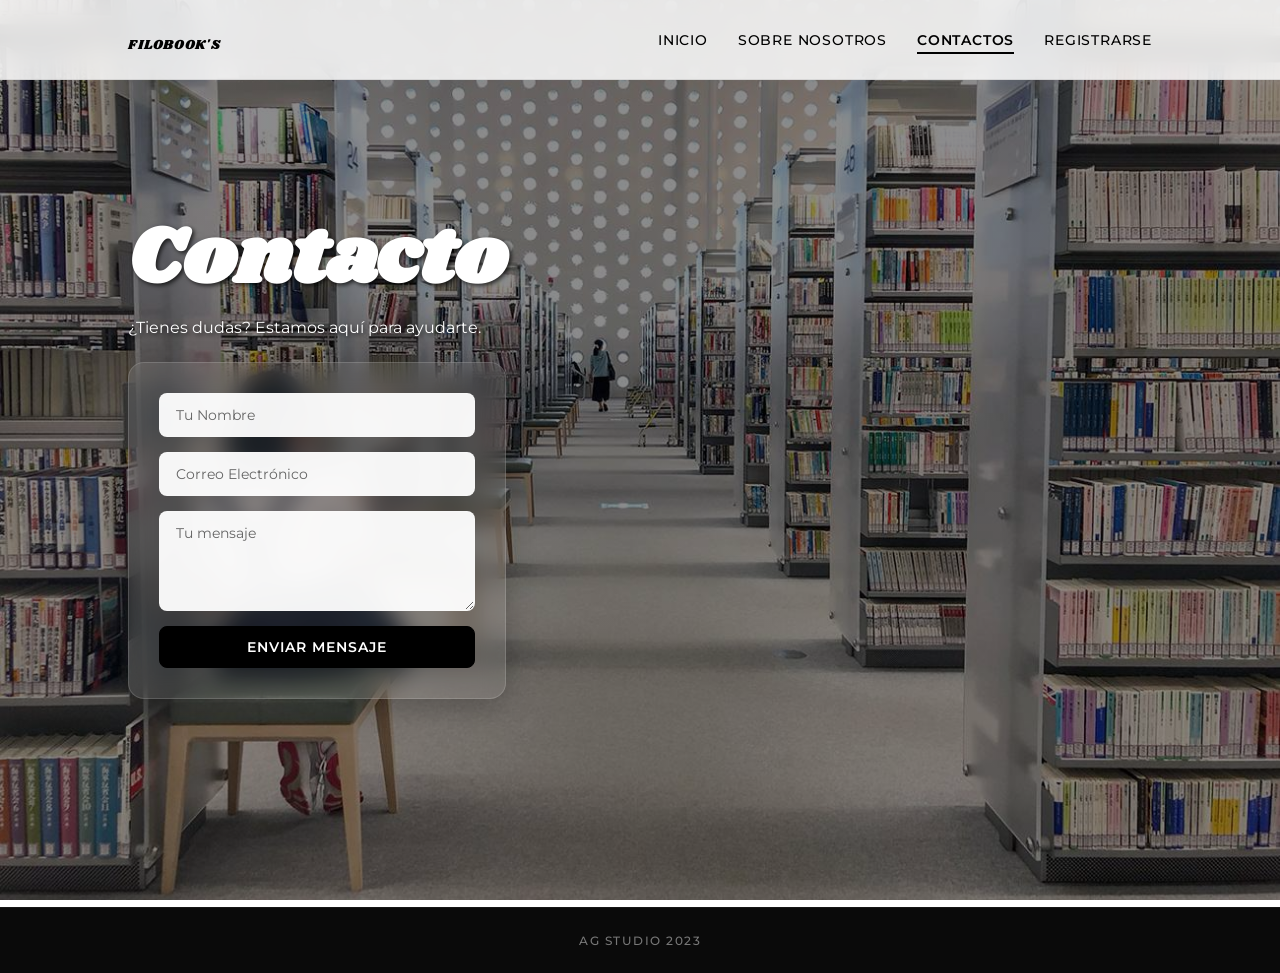
<file: contactos.html>
<!DOCTYPE html>
<html lang="es">
<head>
    <meta charset="UTF-8">
    <meta name="viewport" content="width=device-width, initial-scale=1.0">
    <link rel="stylesheet" href="style.css">
    <title>Contactos - FiloBook's</title>
</head>
<body>
   <nav>
        <div class="nav-container">
            <h1 class="brand"><a href="index.html">FiloBook's</a></h1>
            <input type="checkbox" id="nav-toggle" class="nav-toggle">
            <label for="nav-toggle" class="nav-toggle-label">
                <span></span>
            </label>
            <div class="nav-links">
                <a href="index.html">Inicio</a>
                <a href="sobre-nosotros.html">Sobre nosotros</a>
                <a href="contactos.html" class="active">Contactos</a>
                <a href="login.html">Registrarse</a>
            </div>
        </div>
   </nav>

   <section class="hero section-1">
     <div class="content left">
        <h2 class="logo-text">Contacto</h2>
        <p class="text-b">¿Tienes dudas? Estamos aquí para ayudarte.</p>
         <form class="hero-form-card">
             <input type="text" placeholder="Tu Nombre" required>
             <input type="email" placeholder="Correo Electrónico" required>
             <textarea placeholder="Tu mensaje" required></textarea>
             <button type="submit" class="btn-dark-form">Enviar Mensaje</button>
         </form>
     </div>
   </section>

   <footer class="footer"><p> Ag Studio 2023 </p></footer>
</body>
</html>
</file>
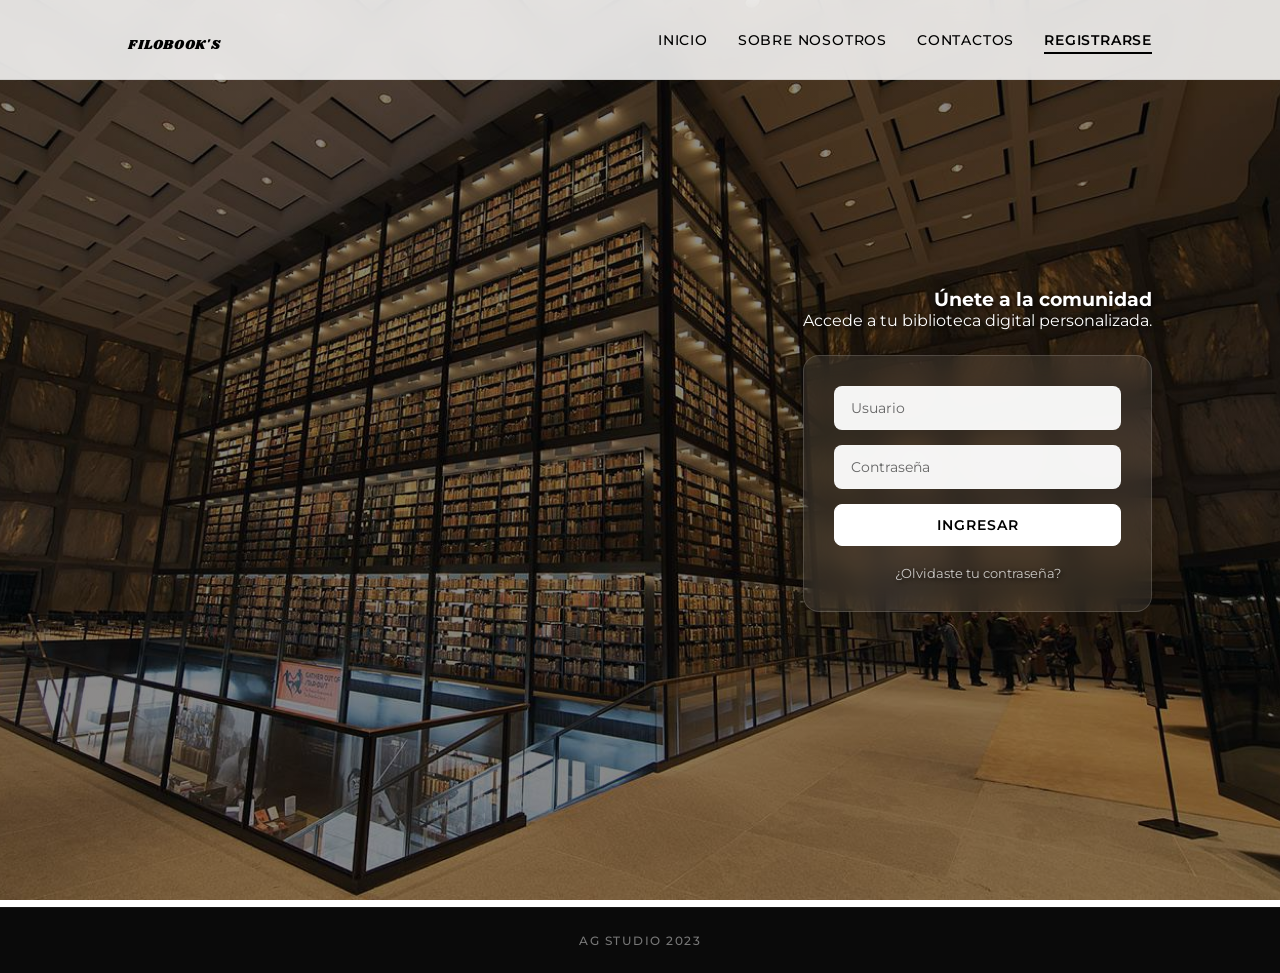
<file: login.html>
<!DOCTYPE html>
<html lang="es">
<head>
    <meta charset="UTF-8">
    <meta name="viewport" content="width=device-width, initial-scale=1.0">
    <link rel="stylesheet" href="style.css">
    <title>Login - FiloBook's</title>
</head>
<body>
   <nav>
        <div class="nav-container">
            <h1 class="brand"><a href="index.html">FiloBook's</a></h1>
            <input type="checkbox" id="nav-toggle" class="nav-toggle">
            <label for="nav-toggle" class="nav-toggle-label">
                <span></span>
            </label>
            <div class="nav-links">
                <a href="index.html">Inicio</a>
                <a href="sobre-nosotros.html">Sobre nosotros</a>
                <a href="contactos.html">Contactos</a>
                <a href="login.html" class="active">Registrarse</a>
            </div>
        </div>
   </nav>

   <section class="hero section-2">
    <div class="content right">
        <h3 class="title-b">Únete a la comunidad</h3>
        <p class="text-b">Accede a tu biblioteca digital personalizada.</p>
         <form class="hero-form-card">
             <input type="text" placeholder="Usuario" required>
             <input type="password" placeholder="Contraseña" required>
             <button type="submit" class="btn-light">Ingresar</button>
             <a href="#" class="forgot-pass">¿Olvidaste tu contraseña?</a>
         </form>
    </div>
   </section>

   <footer class="footer"><p> Ag Studio 2023 </p></footer>
</body>
</html>
</file>
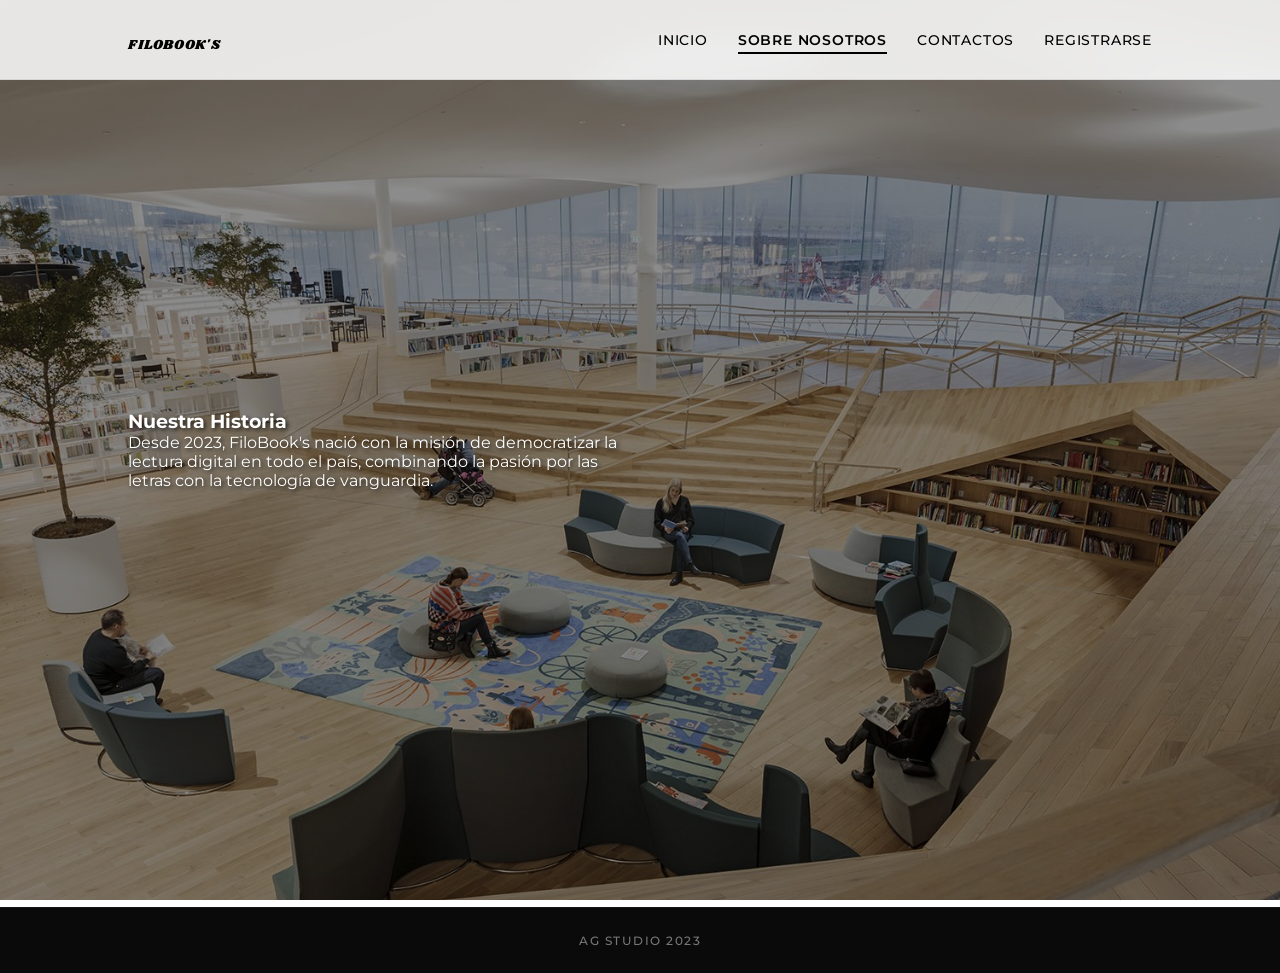
<file: sobre-nosotros.html>
<!DOCTYPE html>
<html lang="es">
<head>
    <meta charset="UTF-8">
    <meta name="viewport" content="width=device-width, initial-scale=1.0">
    <link rel="stylesheet" href="style.css">
    <title>Sobre Nosotros - FiloBook's</title>
</head>
<body>
   <nav>
        <div class="nav-container">
            <h1 class="brand"><a href="index.html">FiloBook's</a></h1>
            <input type="checkbox" id="nav-toggle" class="nav-toggle">
            <label for="nav-toggle" class="nav-toggle-label">
                <span></span>
            </label>
            <div class="nav-links">
                <a href="index.html">Inicio</a>
                <a href="sobre-nosotros.html" class="active">Sobre nosotros</a>
                <a href="contactos.html">Contactos</a>
                <a href="login.html">Registrarse</a>
            </div>
        </div>
   </nav>

   <section class="hero section-3">
    <div class="content left">
        <h3 class="title">Nuestra Historia</h3>
        <p class="text">Desde 2023, FiloBook's nació con la misión de democratizar la lectura digital en todo el país, combinando la pasión por las letras con la tecnología de vanguardia.</p>
    </div>
   </section>

   <footer class="footer"><p> Ag Studio 2023 </p></footer>
</body>
</html>
</file>
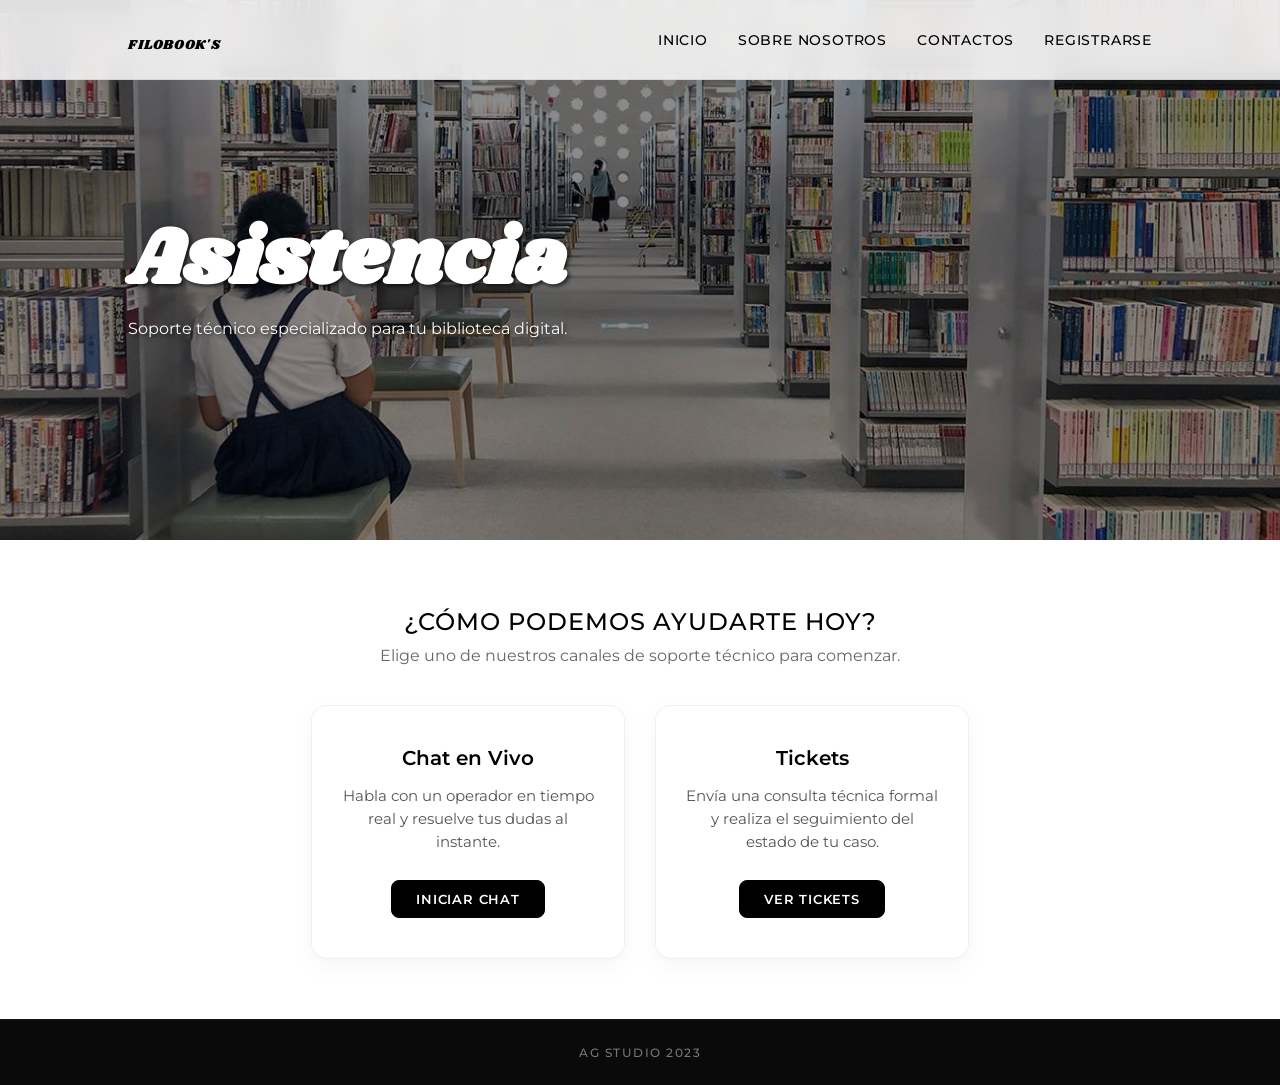
<file: pages/asistencia.html>
<!DOCTYPE html>
<html lang="es">
<head>
    <meta charset="UTF-8">
    <meta name="viewport" content="width=device-width, initial-scale=1.0">
    <link rel="stylesheet" href="../style.css">
    <title>Asistencia - FiloBook's</title>
</head>
<body>
   <nav>
        <div class="nav-container">
            <h1 class="brand"><a href="../index.html">FiloBook's</a></h1>
            <input type="checkbox" id="nav-toggle" class="nav-toggle">
            <label for="nav-toggle" class="nav-toggle-label">
                <span></span>
            </label>
            <div class="nav-links">
                <a href="../index.html">Inicio</a>
                <a href="../sobre-nosotros.html">Sobre nosotros</a>
                <a href="../contactos.html">Contactos</a>
                <a href="../login.html">Registrarse</a>
            </div>
        </div>
   </nav>

   <section class="hero section-1" style="height: 60vh;">
     <div class="content left">
        <h2 class="logo-text">Asistencia</h2>
        <p class="text-b">Soporte técnico especializado para tu biblioteca digital.</p>
     </div>
   </section>

    <main style="padding: 60px 10%; text-align: center; max-width: 1200px; margin: 0 auto;">
        <h3 style="margin-bottom: 10px; font-size: 24px; font-weight: 500; text-transform: uppercase; letter-spacing: 1px;">¿Cómo podemos ayudarte hoy?</h3>
        <p style="color: #666; margin-bottom: 30px;">Elige uno de nuestros canales de soporte técnico para comenzar.</p>
        <div class="support-grid">
            <div class="support-card">
                <a href="chat-vivo.html">Chat en Vivo</a>
                <p>Habla con un operador en tiempo real y resuelve tus dudas al instante.</p>
                <a href="chat-vivo.html" class="support-btn">Iniciar Chat</a>
            </div>
            <div class="support-card">
                <a href="consultas-ticket.html">Tickets</a>
                <p>Envía una consulta técnica formal y realiza el seguimiento del estado de tu caso.</p>
                <a href="consultas-ticket.html" class="support-btn">Ver Tickets</a>
            </div>
        </div>
    </main>

   <footer class="footer"><p> Ag Studio 2023 </p></footer>
</body>
</html>
</file>
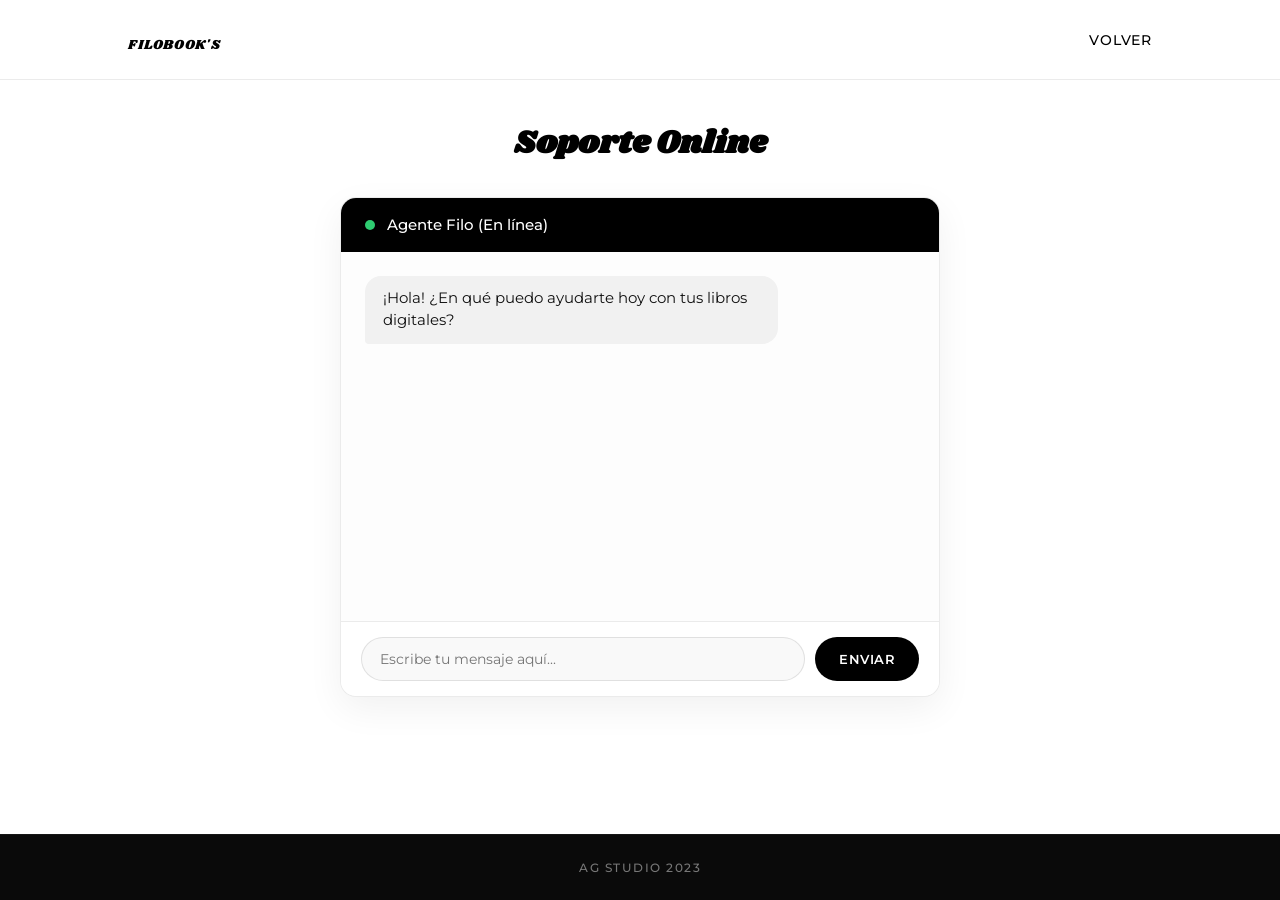
<file: pages/chat-vivo.html>
<!DOCTYPE html>
<html lang="es">
<head>
    <meta charset="UTF-8">
    <meta name="viewport" content="width=device-width, initial-scale=1.0">
    <link rel="stylesheet" href="../style.css">
    <title>Chat en Vivo - FiloBook's</title>
</head>
<body>
   <nav>
        <div class="nav-container">
            <h1 class="brand"><a href="../index.html">FiloBook's</a></h1>
            <div class="nav-links">
                <a href="asistencia.html" class="back-link">Volver</a>
            </div>
        </div>
   </nav>

    <main class="main-content">
        <h2 class="logo-text" style="color: #000; text-align: center; font-size: 2rem; margin-bottom: 10px;">Soporte Online</h2>
        <div class="chat-window">
            <div class="chat-header">
                <div class="chat-header-dot"></div>
                <span style="font-weight: 500; font-size: 14.5px;">Agente Filo (En línea)</span>
            </div>
            <div class="chat-body">
                <div class="msg bot">¡Hola! ¿En qué puedo ayudarte hoy con tus libros digitales?</div>
            </div>
            <form class="chat-footer" onsubmit="event.preventDefault();">
                <input type="text" placeholder="Escribe tu mensaje aquí..." required>
                <button type="submit">Enviar</button>
            </form>
        </div>
    </main>

   <footer class="footer"><p> Ag Studio 2023 </p></footer>
</body>
</html>
</file>
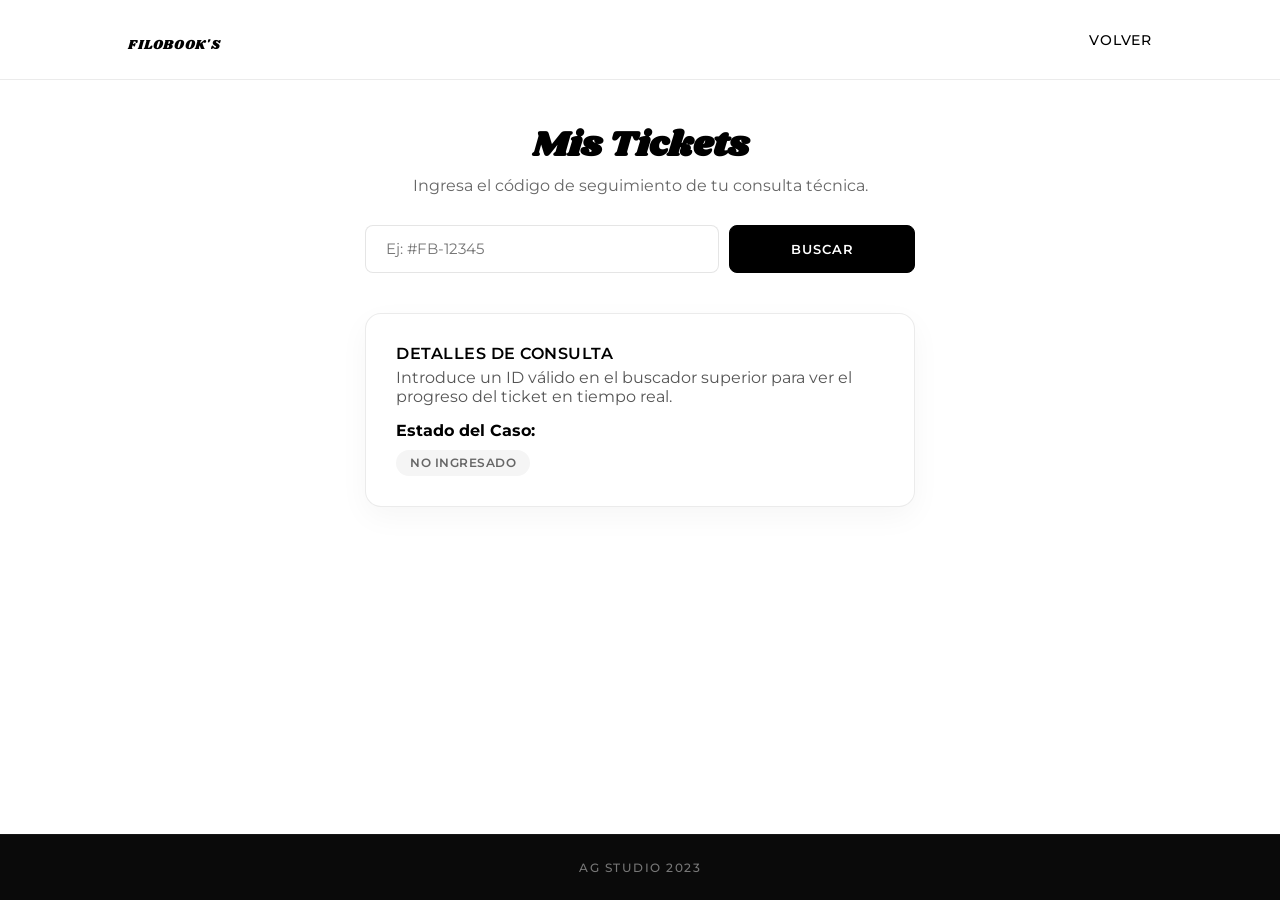
<file: pages/consultas-ticket.html>
<!DOCTYPE html>
<html lang="es">
<head>
    <meta charset="UTF-8">
    <meta name="viewport" content="width=device-width, initial-scale=1.0">
    <link rel="stylesheet" href="../style.css">
    <title>Tickets - FiloBook's</title>
</head>
<body>
   <nav>
        <div class="nav-container">
            <h1 class="brand"><a href="../index.html">FiloBook's</a></h1>
            <div class="nav-links">
                <a href="asistencia.html" class="back-link">Volver</a>
            </div>
        </div>
   </nav>

    <main class="main-content">
        <div class="ticket-container">
            <h2 class="logo-text" style="color: #000; font-size: 2.2rem; margin-bottom: 5px;">Mis Tickets</h2>
            <p style="color: #666;">Ingresa el código de seguimiento de tu consulta técnica.</p>
            
            <form class="ticket-search-box" onsubmit="event.preventDefault();">
                <input type="text" placeholder="Ej: #FB-12345" required>
                <button type="submit">Buscar</button>
            </form>
 
            <div class="ticket-card">
                <h4 style="font-size: 16px; font-weight: 600; margin-bottom: 5px; text-transform: uppercase; letter-spacing: 0.5px;">Detalles de Consulta</h4>
                <p style="color: #555; margin-bottom: 15px;">Introduce un ID válido en el buscador superior para ver el progreso del ticket en tiempo real.</p>
                <p><strong>Estado del Caso:</strong></p>
                <span class="ticket-status-badge">No ingresado</span>
            </div>
        </div>
    </main>

   <footer class="footer"><p> Ag Studio 2023 </p></footer>
</body>
</html>
</file>
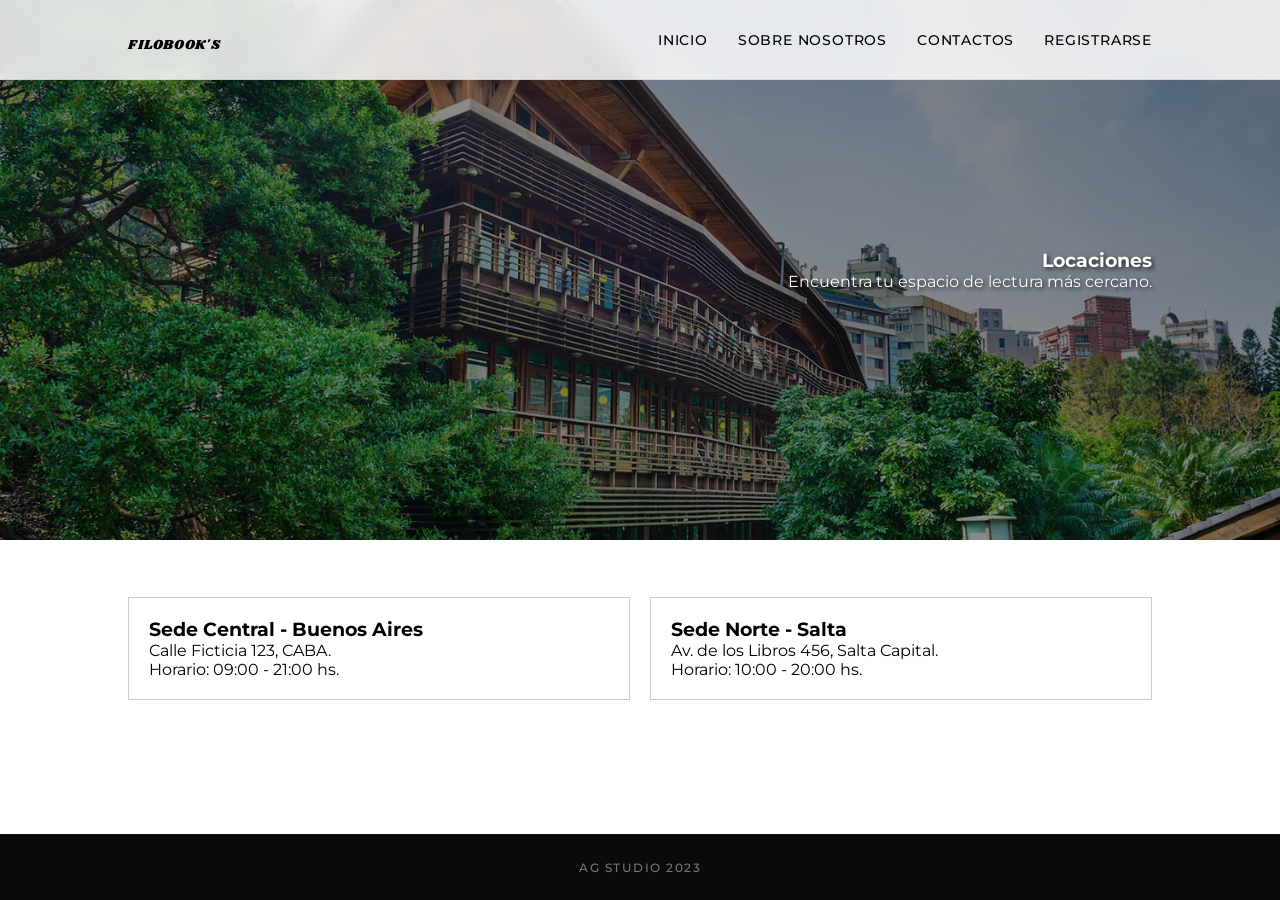
<file: pages/locaciones.html>
<!DOCTYPE html>
<html lang="es">
<head>
    <meta charset="UTF-8">
    <meta name="viewport" content="width=device-width, initial-scale=1.0">
    <link rel="stylesheet" href="../style.css">
    <title>Locaciones - FiloBook's</title>
</head>
<body>
   <nav>
        <div class="nav-container">
            <h1 class="brand"><a href="../index.html">FiloBook's</a></h1>
            <input type="checkbox" id="nav-toggle" class="nav-toggle">
            <label for="nav-toggle" class="nav-toggle-label">
                <span></span>
            </label>
            <div class="nav-links">
                <a href="../index.html">Inicio</a>
                <a href="../sobre-nosotros.html">Sobre nosotros</a>
                <a href="../contactos.html">Contactos</a>
                <a href="../login.html">Registrarse</a>
            </div>
        </div>
   </nav>

   <section class="hero section-4" style="height: 60vh;">
    <div class="content right">
        <h3 class="title">Locaciones</h3>
        <p class="text">Encuentra tu espacio de lectura más cercano.</p>
    </div>
   </section>

   <main style="padding: 50px 10%;">
       <div style="display: grid; grid-template-columns: repeat(auto-fit, minmax(300px, 1fr)); gap: 20px;">
           <div style="border: 1px solid #ccc; padding: 20px;">
               <h3>Sede Central - Buenos Aires</h3>
               <p>Calle Ficticia 123, CABA.</p>
               <p>Horario: 09:00 - 21:00 hs.</p>
           </div>
           <div style="border: 1px solid #ccc; padding: 20px;">
               <h3>Sede Norte - Salta</h3>
               <p>Av. de los Libros 456, Salta Capital.</p>
               <p>Horario: 10:00 - 20:00 hs.</p>
           </div>
       </div>
   </main>

   <footer class="footer"><p> Ag Studio 2023 </p></footer>
</body>
</html>
</file>
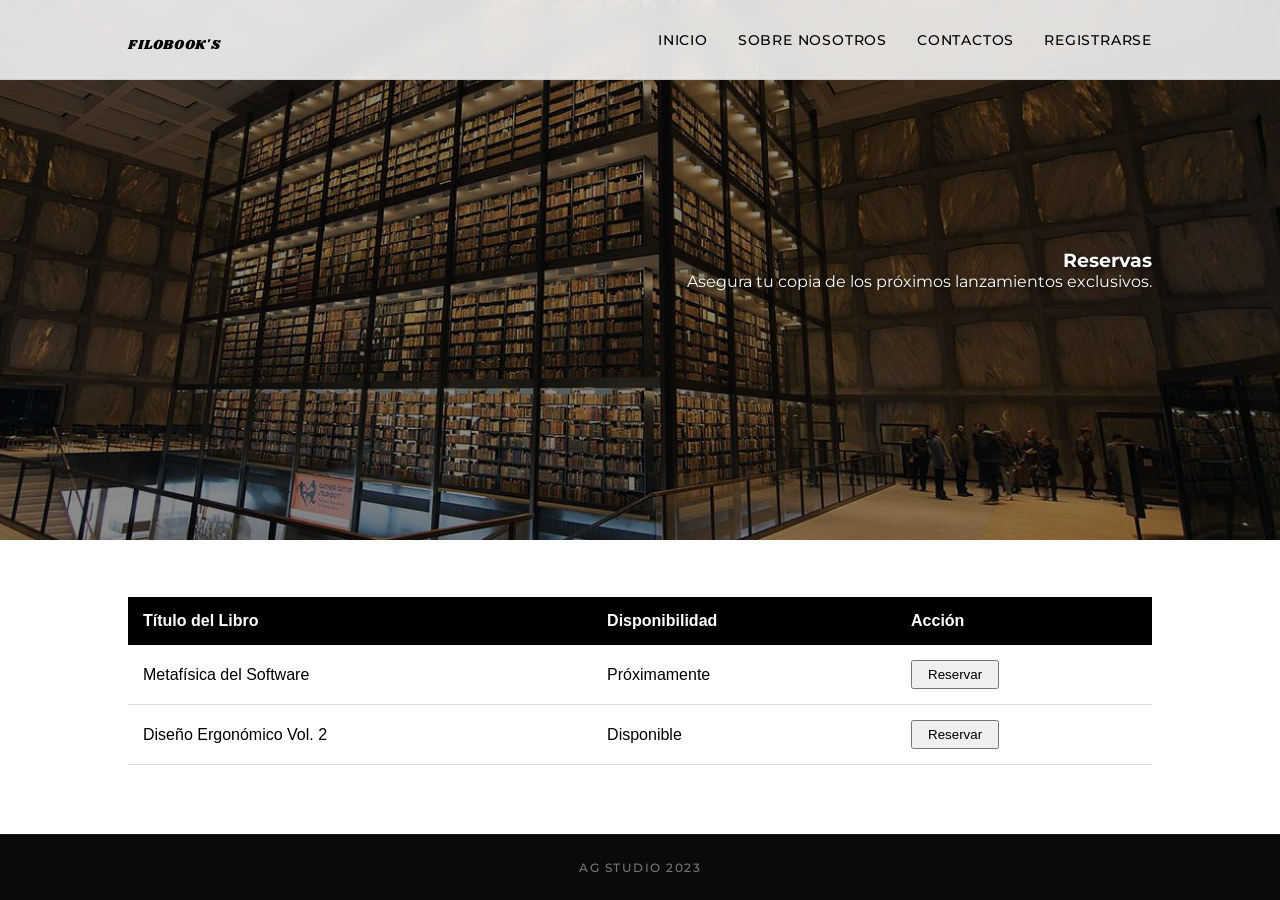
<file: pages/reservas.html>
<!DOCTYPE html>
<html lang="es">
<head>
    <meta charset="UTF-8">
    <meta name="viewport" content="width=device-width, initial-scale=1.0">
    <link rel="stylesheet" href="../style.css">
    <title>Reservas - FiloBook's</title>
</head>
<body>
   <nav>
        <div class="nav-container">
            <h1 class="brand"><a href="../index.html">FiloBook's</a></h1>
            <input type="checkbox" id="nav-toggle" class="nav-toggle">
            <label for="nav-toggle" class="nav-toggle-label">
                <span></span>
            </label>
            <div class="nav-links">
                <a href="../index.html">Inicio</a>
                <a href="../sobre-nosotros.html">Sobre nosotros</a>
                <a href="../contactos.html">Contactos</a>
                <a href="../login.html">Registrarse</a>
            </div>
        </div>
   </nav>

   <section class="hero section-2" style="height: 60vh;">
    <div class="content right">
        <h3 class="title-b">Reservas</h3>
        <p class="text-b">Asegura tu copia de los próximos lanzamientos exclusivos.</p>
    </div>
   </section>

   <main style="padding: 50px 10%;">
       <table style="width: 100%; border-collapse: collapse; font-family: sans-serif;">
           <thead style="background: #000; color: #fff;">
               <tr>
                   <th style="padding: 15px; text-align: left;">Título del Libro</th>
                   <th style="padding: 15px; text-align: left;">Disponibilidad</th>
                   <th style="padding: 15px; text-align: left;">Acción</th>
               </tr>
           </thead>
           <tbody>
               <tr style="border-bottom: 1px solid #ddd;">
                   <td style="padding: 15px;">Metafísica del Software</td>
                   <td style="padding: 15px;">Próximamente</td>
                   <td style="padding: 15px;"><button style="padding: 5px 15px; cursor: pointer;">Reservar</button></td>
               </tr>
               <tr style="border-bottom: 1px solid #ddd;">
                   <td style="padding: 15px;">Diseño Ergonómico Vol. 2</td>
                   <td style="padding: 15px;">Disponible</td>
                   <td style="padding: 15px;"><button style="padding: 5px 15px; cursor: pointer;">Reservar</button></td>
               </tr>
           </tbody>
       </table>
   </main>

   <footer class="footer"><p> Ag Studio 2023 </p></footer>
</body>
</html>
</file>
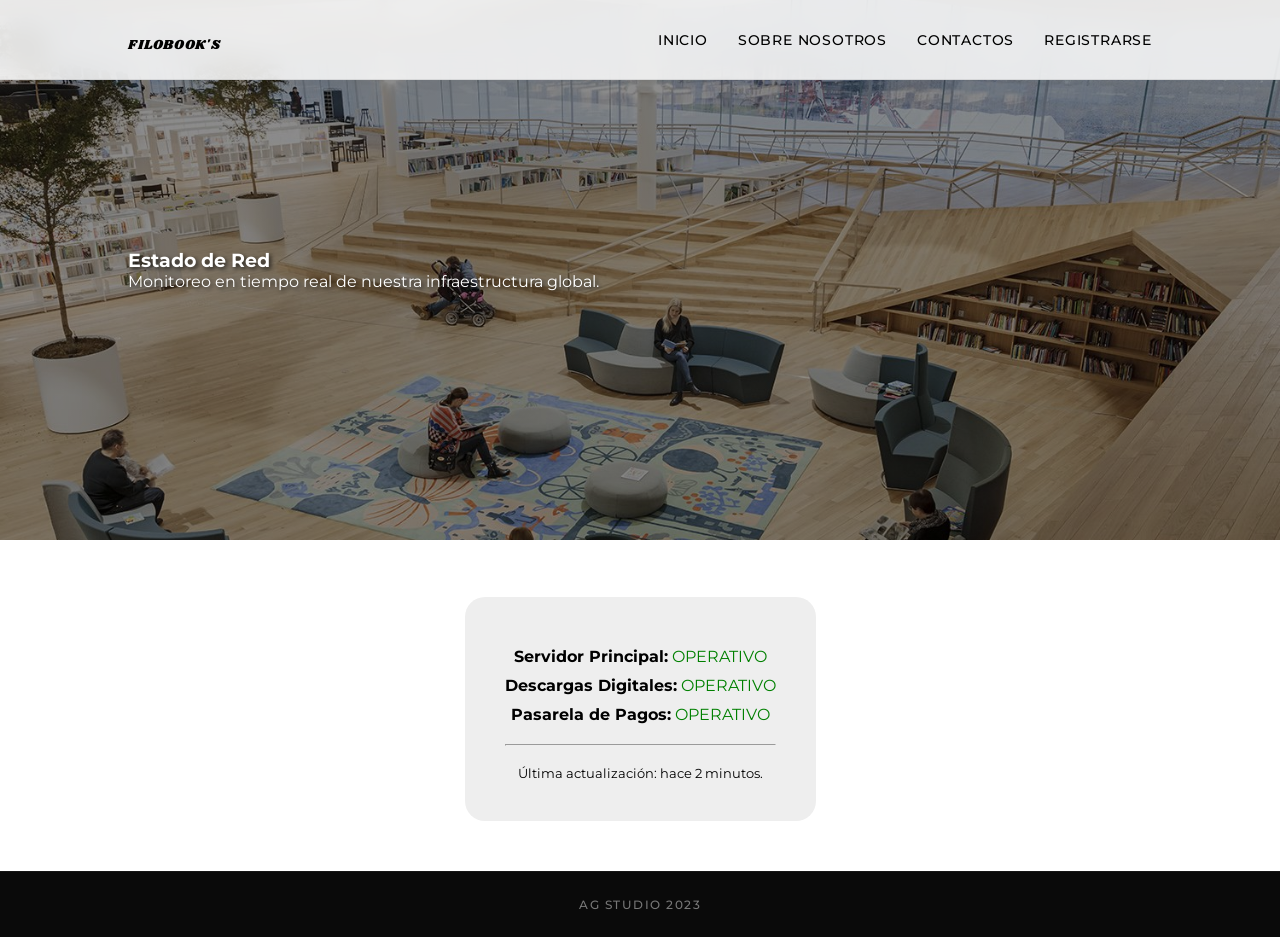
<file: pages/servidores.html>
<!DOCTYPE html>
<html lang="es">
<head>
    <meta charset="UTF-8">
    <meta name="viewport" content="width=device-width, initial-scale=1.0">
    <link rel="stylesheet" href="../style.css">
    <title>Servidores - FiloBook's</title>
</head>
<body>
   <nav>
        <div class="nav-container">
            <h1 class="brand"><a href="../index.html">FiloBook's</a></h1>
            <input type="checkbox" id="nav-toggle" class="nav-toggle">
            <label for="nav-toggle" class="nav-toggle-label">
                <span></span>
            </label>
            <div class="nav-links">
                <a href="../index.html">Inicio</a>
                <a href="../sobre-nosotros.html">Sobre nosotros</a>
                <a href="../contactos.html">Contactos</a>
                <a href="../login.html">Registrarse</a>
            </div>
        </div>
   </nav>

   <section class="hero section-3" style="height: 60vh;">
    <div class="content left">
        <h3 class="title-b">Estado de Red</h3>
        <p class="text-b">Monitoreo en tiempo real de nuestra infraestructura global.</p>
    </div>
   </section>

   <main style="padding: 50px 10%; text-align: center;">
       <div style="background: #eee; padding: 40px; border-radius: 20px; display: inline-block; min-width: 300px;">
           <p style="margin: 10px 0;"><strong>Servidor Principal:</strong> <span style="color: green;">OPERATIVO</span></p>
           <p style="margin: 10px 0;"><strong>Descargas Digitales:</strong> <span style="color: green;">OPERATIVO</span></p>
           <p style="margin: 10px 0;"><strong>Pasarela de Pagos:</strong> <span style="color: green;">OPERATIVO</span></p>
           <hr style="margin: 20px 0;">
           <p style="font-size: 0.8rem;">Última actualización: hace 2 minutos.</p>
       </div>
   </main>

   <footer class="footer"><p> Ag Studio 2023 </p></footer>
</body>
</html>
</file>
<file: style.css>
@import url('https://fonts.googleapis.com/css2?family=Montserrat:wght@200;500&display=swap');

@font-face {
    font-family: 'shrikhand';
    src: url('fonts/shrikhand.ttf') format('truetype');
}
* {
    margin: 0;
    padding: 0;
    box-sizing: border-box;
}

body {
    overflow-x: hidden;
    font-family: 'Montserrat', sans-serif;
    display: flex;
    flex-direction: column;
    min-height: 100vh;
}

nav {
    background: rgba(255, 255, 255, 0.85);
    backdrop-filter: blur(12px);
    -webkit-backdrop-filter: blur(12px);
    height: 80px;
    border-bottom: 1px solid rgba(0, 0, 0, 0.08);
    width: 100%;
    position: fixed;
    top: 0;
    z-index: 1000;
    transition: background 0.3s ease, border-color 0.3s ease;
}

.nav-container {
    width: 100%;
    max-width: 100%;
    height: 100%;
    display: flex;
    justify-content: space-between;
    align-items: center;
    padding: 0 10%; 
}

.nav-links {
    display: flex;
    align-items: center;
    gap: 30px; 
}

nav a {
    text-decoration: none;
    color: #000;
    font-size: 13.5px;
    font-weight: 500;
    text-transform: uppercase;
    letter-spacing: 0.8px;
    transition: color 0.3s ease;
    position: relative;
    padding: 6px 0;
}

nav a::after {
    content: '';
    position: absolute;
    width: 100%;
    height: 2px;
    bottom: 0;
    left: 0;
    background-color: #000;
    transform: scaleX(0);
    transform-origin: bottom right;
    transition: transform 0.25s ease-out;
}

nav a:hover {
    color: #000;
}

nav a:hover::after {
    transform: scaleX(1);
    transform-origin: bottom left;
}

nav a.active {
    font-weight: 600;
}

nav a.active::after {
    transform: scaleX(1);
}

nav h1.brand {
    font-family: 'shrikhand', cursive;
    font-size: 32px;
    color: #000;
}

nav h1.brand a {
    text-decoration: none;
    color: #000;
    transition: opacity 0.3s ease;
}

nav h1.brand a:hover {
    opacity: 0.8;
}

/* Checkbox toggle (Pure CSS hamburger) */
.nav-toggle {
    display: none;
}

.nav-toggle-label {
    display: none;
}

.hero {
    height: 100vh;
    background-size: cover;
    background-position: center;
    display: flex;
    align-items: center;
    padding: 0 10%;
    margin-bottom: 7px;
}

.section-1 { background-image: linear-gradient(rgba(0, 0, 0, 0.45), rgba(0, 0, 0, 0.45)), url('img/1.jpg'); }
.section-2 { background-image: linear-gradient(rgba(0, 0, 0, 0.45), rgba(0, 0, 0, 0.45)), url('img/2.jpg'); }
.section-3 { background-image: linear-gradient(rgba(0, 0, 0, 0.45), rgba(0, 0, 0, 0.45)), url('img/3.jpg'); }
.section-4 { background-image: linear-gradient(rgba(0, 0, 0, 0.45), rgba(0, 0, 0, 0.45)), url('img/4.jpg'); }

.content {
    color: white;
    text-shadow: 2px 2px 4px rgba(0,0,0,0.7);
    max-width: 500px;
}

.content.right { margin-left: auto; text-align: right; }
.content.left { margin-right: auto; text-align: left; }

.logo-text { font-family: 'shrikhand'; font-size: clamp(40px, 8vw, 80px); }


.grid-area {
    display: grid;
    grid-template-columns: repeat(2, 1fr); /* 2 columnas iguales */
    gap: 15px;
    padding: 20px;
    background: #ddd;
}

.panel {
    height: 300px;
    position: relative;
    border-top-right-radius: 60px;
    background-size: cover;
    background-position: center;
    filter: grayscale(100%);
    transition: 0.5s;
    overflow: hidden;
}

.panel:hover { filter: grayscale(0%); }

.panel-1 { background-image: url('img/p1.jpg'); }
.panel-2 { background-image: url('img/p2.jpg'); }
.panel-3 { background-image: url('img/p3.jpg'); }
.panel-4 { background-image: url('img/p4.jpg'); }

.tile {
    position: absolute;
    bottom: 0;
    width: 100%;
    height: 20%;
    background: rgba(0,0,0,0.6);
    display: flex;
    align-items: center;
    justify-content: center;
    transition: 0.5s;
}

.panel:hover .tile {
    height: 30%;
    background: rgba(0,0,0,0.9);
}

.tile p {
    color: white;
    font-size: 1.2rem;
}


.footer {
    background: #0a0a0a;
    padding: 25px 0;
    margin-top: auto;
    border-top: 1px solid rgba(255, 255, 255, 0.05);
    width: 100%;
}

.footer p {
    color: #777;
    text-align: center;
    font-size: 12px;
    letter-spacing: 1.5px;
    font-weight: 500;
    text-transform: uppercase;
}

/* --- Estilos Adicionales para Subsecciones --- */

/* Contenedor Principal de Contenido */
.main-content {
    padding: 120px 10% 50px;
    min-height: 60vh;
}

/* Formularios (Login, Contacto, Tickets) */
.custom-form {
    display: flex;
    flex-direction: column;
    gap: 15px;
    margin-top: 20px;
}

.custom-form input, .custom-form textarea {
    padding: 12px;
    border-radius: 5px;
    border: 1px solid #ccc;
    font-family: 'Montserrat', sans-serif;
}

/* Tarjetas de formulario en secciones Hero (Login, Contacto) */
.hero-form-card {
    background: rgba(255, 255, 255, 0.08);
    backdrop-filter: blur(12px);
    -webkit-backdrop-filter: blur(12px);
    border: 1px solid rgba(255, 255, 255, 0.15);
    border-radius: 16px;
    padding: 30px;
    box-shadow: 0 10px 30px rgba(0, 0, 0, 0.25);
    width: 100%;
    max-width: 420px;
    display: flex;
    flex-direction: column;
    gap: 15px;
    margin-top: 25px;
}

.hero-form-card input, 
.hero-form-card textarea {
    width: 100%;
    padding: 12px 16px;
    border-radius: 8px;
    border: 1px solid rgba(255, 255, 255, 0.2);
    background: rgba(255, 255, 255, 0.95);
    color: #111;
    font-family: 'Montserrat', sans-serif;
    font-size: 14px;
    transition: all 0.3s ease;
}

.hero-form-card input::placeholder, 
.hero-form-card textarea::placeholder {
    color: #666;
}

.hero-form-card input:focus, 
.hero-form-card textarea:focus {
    outline: none;
    background: #ffffff;
    border-color: #ffffff;
    box-shadow: 0 0 0 4px rgba(255, 255, 255, 0.3);
}

.hero-form-card textarea {
    resize: vertical;
    min-height: 100px;
}

.hero-form-card button {
    padding: 12px 20px;
    border-radius: 8px;
    font-family: 'Montserrat', sans-serif;
    font-size: 13.5px;
    font-weight: 600;
    text-transform: uppercase;
    letter-spacing: 1px;
    cursor: pointer;
    transition: all 0.3s cubic-bezier(0.16, 1, 0.3, 1);
}

.hero-form-card .btn-light {
    background: #ffffff;
    color: #000000;
    border: 1px solid #ffffff;
}

.hero-form-card .btn-light:hover {
    background: transparent;
    color: #ffffff;
    border-color: #ffffff;
}

.hero-form-card .btn-dark-form {
    background: #000000;
    color: #ffffff;
    border: 1px solid #000000;
}

.hero-form-card .btn-dark-form:hover {
    background: transparent;
    color: #ffffff;
    border-color: #ffffff;
}

.hero-form-card .forgot-pass {
    color: rgba(255, 255, 255, 0.75);
    font-size: 12.5px;
    text-align: center;
    text-decoration: none;
    transition: color 0.3s ease;
    margin-top: 5px;
}

.hero-form-card .forgot-pass:hover {
    color: #ffffff;
    text-decoration: underline;
}

/* Componente de Chat */
.chat-window {
    max-width: 600px;
    margin: 30px auto;
    border: 1px solid rgba(0, 0, 0, 0.08);
    border-radius: 16px;
    box-shadow: 0 12px 36px rgba(0, 0, 0, 0.06);
    overflow: hidden;
    display: flex;
    flex-direction: column;
    height: 500px;
    background: #ffffff;
}

.chat-header {
    background: #000000;
    color: #ffffff;
    padding: 18px 24px;
    display: flex;
    align-items: center;
    gap: 12px;
}

@keyframes pulse {
    0% { transform: scale(0.9); box-shadow: 0 0 0 0 rgba(46, 204, 113, 0.7); }
    70% { transform: scale(1.1); box-shadow: 0 0 0 8px rgba(46, 204, 113, 0); }
    100% { transform: scale(0.9); box-shadow: 0 0 0 0 rgba(46, 204, 113, 0); }
}

.chat-header-dot {
    width: 10px;
    height: 10px;
    background: #2ecc71;
    border-radius: 50%;
    animation: pulse 2s infinite;
}

.chat-body {
    flex: 1;
    padding: 24px;
    overflow-y: auto;
    background: #fdfdfd;
    display: flex;
    flex-direction: column;
    gap: 16px;
}

.msg {
    max-width: 75%;
    padding: 12px 18px;
    font-size: 14.5px;
    line-height: 1.5;
}

.msg.bot {
    background: #f1f1f1;
    color: #111;
    align-self: flex-start;
    border-bottom-left-radius: 4px;
    border-top-left-radius: 16px;
    border-top-right-radius: 16px;
    border-bottom-right-radius: 16px;
}

.msg.user {
    background: #000000;
    color: #ffffff;
    align-self: flex-end;
    border-bottom-right-radius: 4px;
    border-top-left-radius: 16px;
    border-top-right-radius: 16px;
    border-bottom-left-radius: 16px;
}

.chat-footer {
    padding: 15px 20px;
    display: flex;
    gap: 10px;
    border-top: 1px solid rgba(0, 0, 0, 0.08);
    background: #ffffff;
}

.chat-footer input {
    flex: 1;
    padding: 12px 18px;
    border: 1px solid rgba(0, 0, 0, 0.1);
    border-radius: 24px;
    font-family: 'Montserrat', sans-serif;
    font-size: 14px;
    transition: all 0.3s ease;
    background: #f9f9f9;
}

.chat-footer input:focus {
    outline: none;
    border-color: #000;
    background: #ffffff;
    box-shadow: 0 0 0 3px rgba(0, 0, 0, 0.05);
}

.chat-footer button {
    padding: 10px 24px;
    background: #000;
    color: #fff;
    border: none;
    border-radius: 24px;
    cursor: pointer;
    font-family: 'Montserrat', sans-serif;
    font-size: 13px;
    font-weight: 600;
    text-transform: uppercase;
    letter-spacing: 0.5px;
    transition: background 0.3s ease;
}

.chat-footer button:hover {
    background: #333;
}

/* Tarjetas de Asistencia (Grid & Cards) */
.support-grid {
    display: grid;
    grid-template-columns: repeat(auto-fit, minmax(280px, 1fr));
    gap: 30px;
    margin-top: 40px;
}

.support-card {
    background: #ffffff;
    padding: 40px 30px;
    border-radius: 16px;
    border: 1px solid rgba(0, 0, 0, 0.06);
    box-shadow: 0 8px 24px rgba(0, 0, 0, 0.04);
    transition: transform 0.3s cubic-bezier(0.16, 1, 0.3, 1),
                box-shadow 0.3s ease,
                border-color 0.3s ease;
    display: flex;
    flex-direction: column;
    align-items: center;
    text-align: center;
    gap: 15px;
}

.support-card:hover {
    transform: translateY(-8px);
    box-shadow: 0 16px 36px rgba(0, 0, 0, 0.08);
    border-color: #000000;
}

.support-card a {
    text-decoration: none;
    color: #000;
    font-size: 20px;
    font-weight: 600;
    transition: color 0.3s;
}

.support-card p {
    color: #555;
    font-size: 14.5px;
    line-height: 1.6;
}

.support-card .support-btn {
    margin-top: 10px;
    padding: 10px 24px;
    background: #000000;
    color: #ffffff;
    border: 1px solid #000000;
    border-radius: 8px;
    font-size: 13px;
    font-weight: 600;
    text-transform: uppercase;
    letter-spacing: 0.8px;
    transition: all 0.3s ease;
    text-decoration: none;
}

.support-card:hover .support-btn {
    background: transparent;
    color: #000000;
}

/* Tracking de Tickets */
.ticket-container {
    max-width: 550px;
    margin: 0 auto;
    text-align: center;
}

.ticket-search-box {
    display: flex;
    gap: 10px;
    margin: 30px 0;
}

.ticket-search-box input {
    flex: 2;
    padding: 14px 20px;
    border-radius: 8px;
    border: 1px solid rgba(0, 0, 0, 0.1);
    font-family: 'Montserrat', sans-serif;
    font-size: 14.5px;
    transition: all 0.3s ease;
    background: #ffffff;
}

.ticket-search-box input:focus {
    outline: none;
    border-color: #000000;
    box-shadow: 0 0 0 3px rgba(0, 0, 0, 0.05);
}

.ticket-search-box button {
    flex: 1;
    padding: 14px;
    border-radius: 8px;
    background: #000;
    color: #fff;
    border: 1px solid #000;
    font-family: 'Montserrat', sans-serif;
    font-size: 13px;
    font-weight: 600;
    text-transform: uppercase;
    letter-spacing: 1px;
    cursor: pointer;
    transition: all 0.3s ease;
}

.ticket-search-box button:hover {
    background: transparent;
    color: #000;
}

.ticket-card {
    background: #ffffff;
    border: 1px solid rgba(0, 0, 0, 0.08);
    border-radius: 16px;
    padding: 30px;
    box-shadow: 0 10px 30px rgba(0, 0, 0, 0.04);
    margin-top: 40px;
    text-align: left;
}

.ticket-status-badge {
    display: inline-block;
    padding: 6px 14px;
    background: #f5f5f5;
    border-radius: 20px;
    font-size: 11.5px;
    font-weight: 600;
    text-transform: uppercase;
    letter-spacing: 0.5px;
    color: #666;
    margin-top: 10px;
}

/* Tablas (Reservas) */
.custom-table {
    width: 100%;
    border-collapse: collapse;
    margin-top: 20px;
}

.custom-table th { background: #000; color: #fff; padding: 15px; text-align: left; }
.custom-table td { padding: 15px; border-bottom: 1px solid #ddd; }

/* Botones genéricos */
.btn-dark {
    padding: 12px 20px;
    background: #000;
    color: #fff;
    border: none;
    cursor: pointer;
    transition: 0.3s;
    text-transform: uppercase;
    font-weight: bold;
}

.btn-dark:hover { background: #333; }

@media (max-width: 768px) {
    .grid-area {
        grid-template-columns: 1fr; /* 1 sola columna en móviles */
    }

    .nav-container {
        padding: 0 5%;
    }

    .nav-toggle-label {
        display: flex;
        cursor: pointer;
        position: relative;
        z-index: 1002;
        width: 30px;
        height: 30px;
        align-items: center;
        justify-content: center;
    }
    .nav-toggle-label span,
    .nav-toggle-label span::before,
    .nav-toggle-label span::after {
        display: block;
        background: #000;
        height: 2px;
        width: 22px;
        position: absolute;
        transition: background 0.3s ease, transform 0.3s ease, top 0.3s ease;
    }
    .nav-toggle-label span::before {
        content: '';
        top: -6px;
    }
    .nav-toggle-label span::after {
        content: '';
        top: 6px;
    }

    .nav-links {
        position: fixed;
        top: 80px;
        left: 0;
        width: 100%;
        height: calc(100vh - 80px);
        background: rgba(255, 255, 255, 0.98);
        backdrop-filter: blur(15px);
        -webkit-backdrop-filter: blur(15px);
        display: flex;
        flex-direction: column;
        align-items: center;
        justify-content: center;
        gap: 35px;
        transform: translateY(-20px);
        opacity: 0;
        visibility: hidden;
        transition: transform 0.3s cubic-bezier(0.16, 1, 0.3, 1),
                    opacity 0.3s ease,
                    visibility 0.3s;
        z-index: 999;
        box-shadow: 0 10px 30px rgba(0, 0, 0, 0.05);
        padding: 40px;
    }

    /* Toggle functionality */
    .nav-toggle:checked ~ .nav-links {
        transform: translateY(0);
        opacity: 1;
        visibility: visible;
    }
    .nav-toggle:checked ~ .nav-toggle-label span {
        background: transparent;
    }
    .nav-toggle:checked ~ .nav-toggle-label span::before {
        top: 0;
        transform: rotate(45deg);
    }
    .nav-toggle:checked ~ .nav-toggle-label span::after {
        top: 0;
        transform: rotate(-45deg);
    }

    nav a {
        font-size: 20px;
        font-weight: 500;
        letter-spacing: 1.5px;
    }

    .hero {
        text-align: center;
        padding: 0 20px;
        justify-content: center;
    }

    .content.right, .content.left {
        margin: 0;
        text-align: center;
    }
}
</file>
